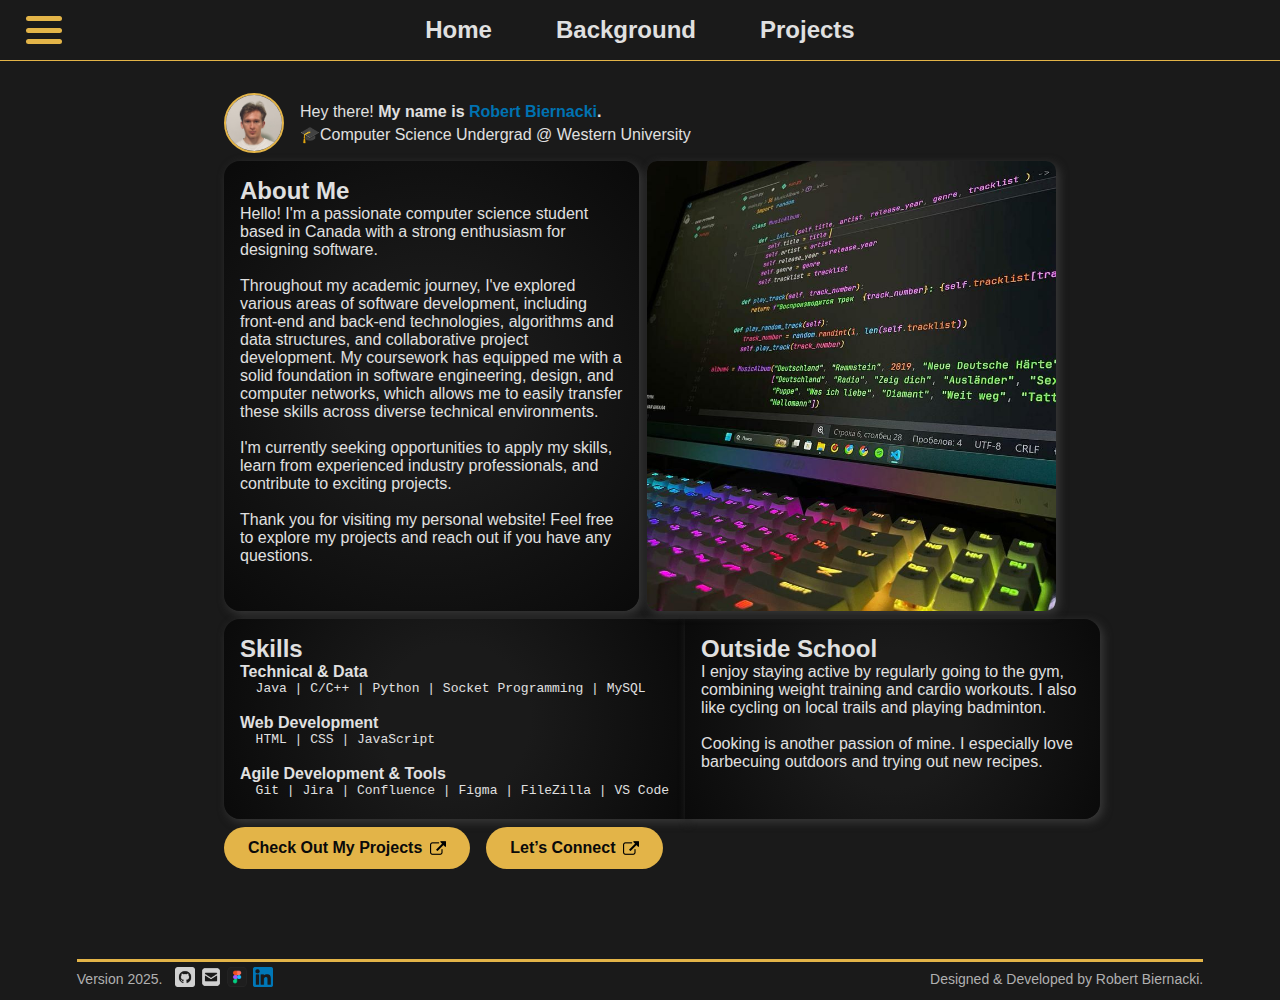
<file: index.html>
<!DOCTYPE html>
<html lang="en">
<head>
  <meta charset="UTF-8"/>
  <title>Home | Robert Bieniecki</title>
  <link rel="stylesheet" href="css/mainStyles.css"/>
  <link rel="stylesheet" href="css/homeStyles.css"/>
</head>
<body>

  <!-- Header -->
  <div id="header-container"></div>
  
  <div class="main-container">
    <!-- Row 1: [Profile Snippet + Text] -->
    <div class="snippet">
      <div class="profile-snippet">
        <div class="pfp-container">
          <img src="images/pfp.PNG" alt="Profile Picture"/>
        </div>
        <div class="profile-text">
          <p>
            Hey there!
            <strong>My name is 
              <span class="highlighted">Robert Biernacki</span>.
            </strong>
          </p>
          <p>🎓Computer Science Undergrad @ Western University</p>
        </div>
      </div>      
    </div>
  
    <!-- Row 2: [About Me], [Blue Photo Box] -->
    <div class="about">
      <!-- About Me Box -->
      <div class="content-box about-me" id="about">
        <h2>About Me</h2>
        <p>
          Hello! I'm a passionate computer science student based in Canada with a strong enthusiasm for designing software.<br><br>
          Throughout my academic journey, I've explored various areas of software development, including front-end and back-end technologies, algorithms and data structures, 
          and collaborative project development. My coursework has equipped me with a solid foundation in software engineering, design, and computer networks, which allows 
          me to easily transfer these skills across diverse technical environments.<br><br>
          I'm currently seeking opportunities to apply my skills, learn from experienced industry professionals, and contribute to exciting projects.<br><br>
          Thank you for visiting my personal website! Feel free to explore my projects and reach out if you have any questions.
        </p>
      </div>
      <!-- Blue Photo Box -->
      <div class="photo-box loaded">
        <img src="images/code.jpg" alt="Me" class="photo-box-img"/>
      </div>
    </div>

    <!-- Row 3: [My Expertise], [Outside School] -->
    <div class="expertise">
      <!-- My Expertise -->
      <div class="content-box expertise-text">
        <h2>Skills</h2>
        <h4>Technical & Data</h4>
        <pre>  Java | C/C++ | Python | Socket Programming | MySQL</pre><br>
        <h4>Web Development</h4>
        <pre>  HTML | CSS | JavaScript</pre><br>
        <h4>Agile Development & Tools</h4>
        <pre>  Git | Jira | Confluence | Figma | FileZilla | VS Code</pre>
      </div>
      <!-- Outside School -->
      <div class="outside">
        <div class="content-box outside-school">
          <h2>Outside School</h2>
          <p>
            I enjoy staying active by regularly going to the gym, combining weight training and cardio workouts. I also like cycling on local trails and playing badminton. <br><br>Cooking is another passion of mine. I especially love barbecuing outdoors and trying out new recipes.
          </p>
        </div>
      </div>
    </div>

    <!-- Row 4: [Two Buttons] -->
    <div class="buttons">
      <a href="https://github.com/Rbiern" target="_blank" class="cta-button cta-projects">
        Check Out My Projects
        <img src="images/link.png" alt="Icon" class="btn-icon"/>
      </a>
      <a href="https://www.linkedin.com/in/robert-biernacki/" target="_blank" class="cta-button cta-connect">
        Let’s Connect
        <img src="images/link.png" alt="Icon" class="btn-icon"/>
      </a>
    </div>
  </div>

  <!-- Footer -->
  <div id="footer-container"></div>
  
  <script src="scripts/mainScript.js"></script>
</body>
</html>
</file>
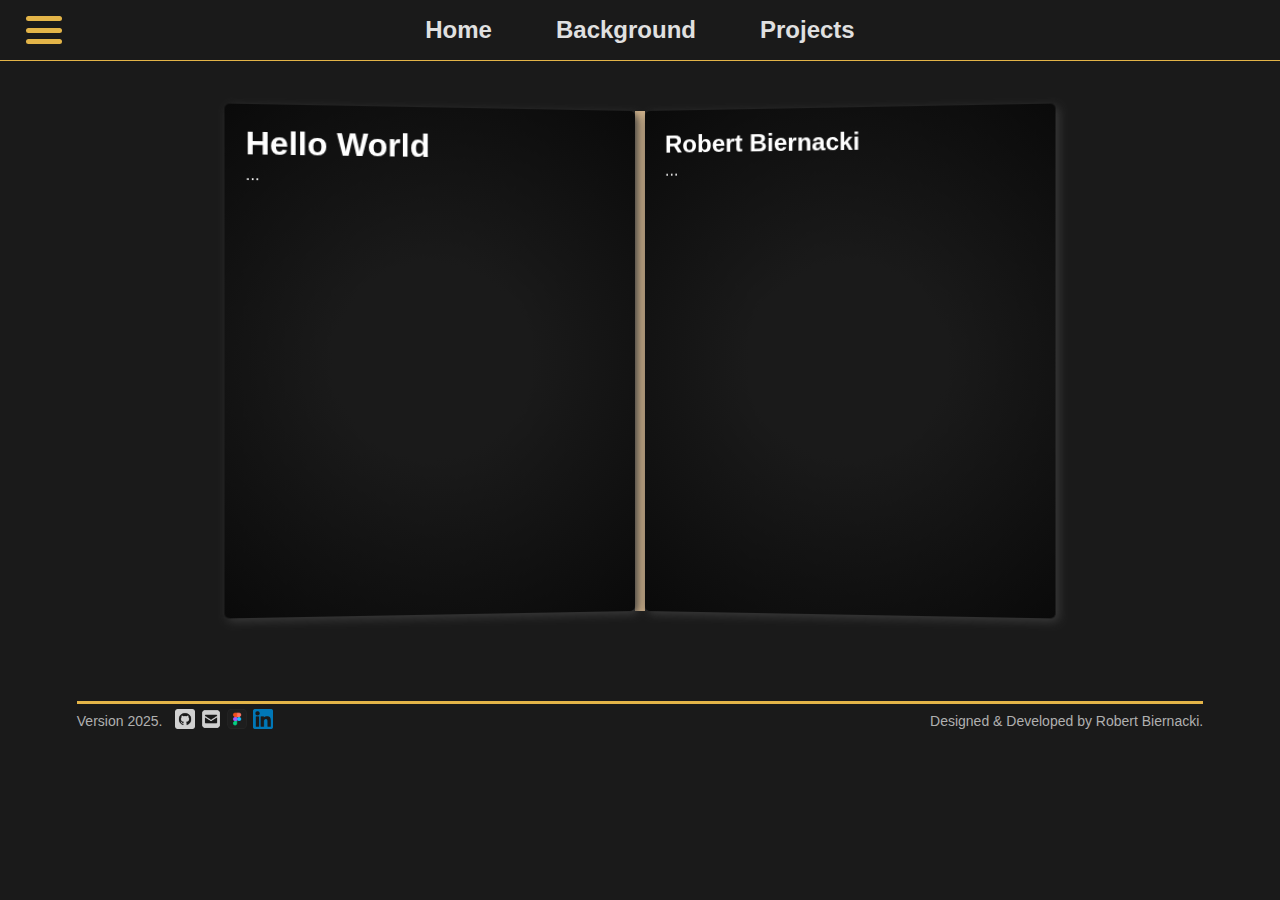
<file: aboutMe.html>
<!DOCTYPE html>
<html lang="en">
<head>
  <meta charset="UTF-8"/>
  <title>About Me | Robert Biernacki</title>
  <link rel="stylesheet" href="css/mainStyles.css"/>
  <link rel="stylesheet" href="css/aboutMeStyles.css"/>
</head>
<body>

  <!-- Header -->
  <div id="header-container"></div>

  <div class="main-container">
    <div class="book">

      <!-- Left Page -->
      <div class="left-page">
        <h1>Hello World</h1>
        <p>
          ...
        </p>
      </div>

      <!-- Spine in the middle -->
      <div class="spine"></div>

      <!-- Right Page -->
      <div class="right-page">
        <h2>Robert Biernacki</h2>
        <p>
          ...
        </p>
      </div>
    </div>
  </div>

  <!-- Footer -->
  <div id="footer-container"></div>
  
  <script src="scripts/mainScript.js"></script>
</body>
</html>
</file>
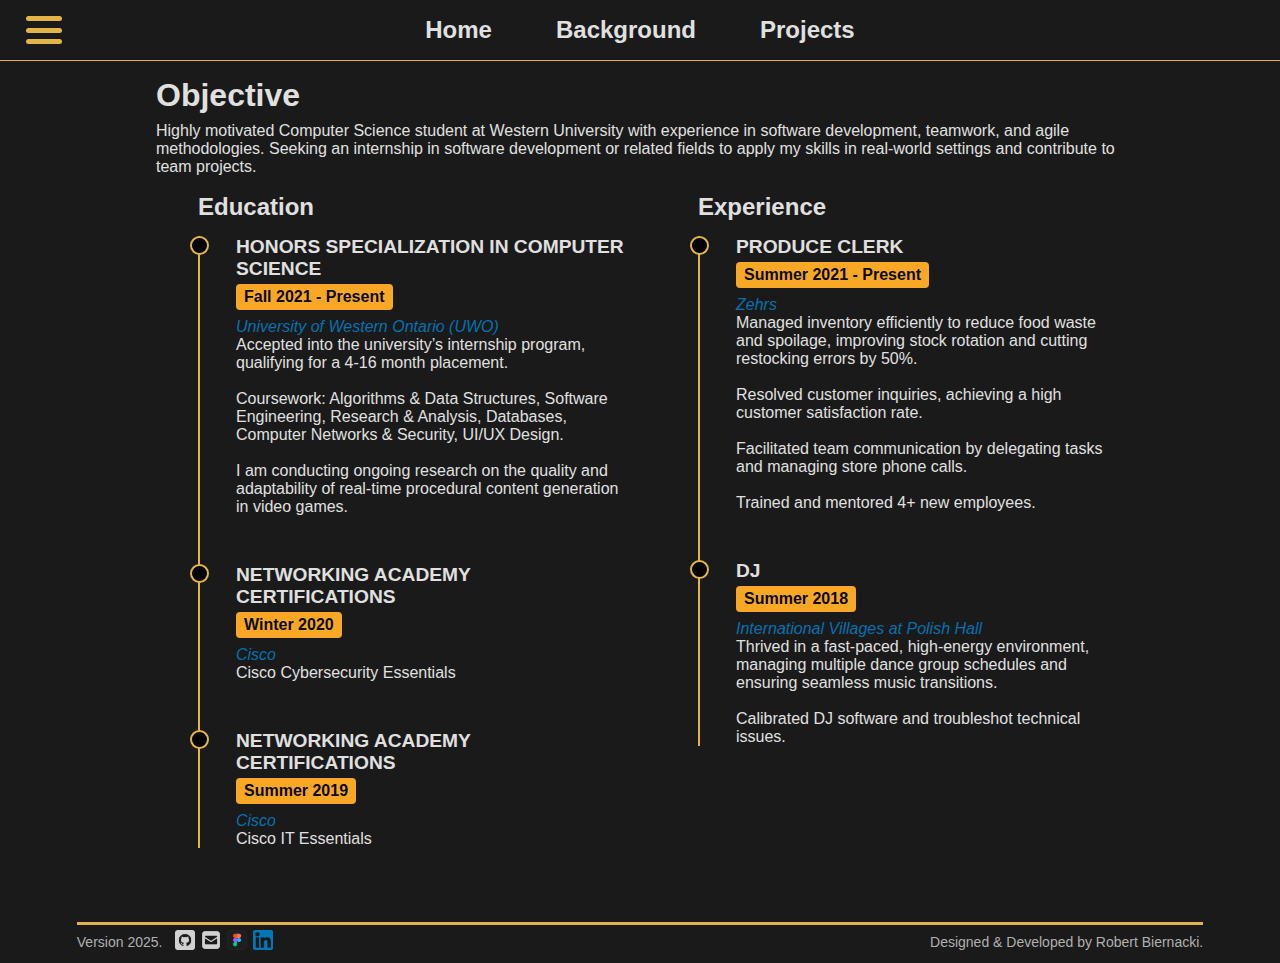
<file: background.html>
<!DOCTYPE html>
<html lang="en">
<head>
  <meta charset="UTF-8"/>
  <title>Background | Robert Bieniecki</title>
  <link rel="stylesheet" href="css/mainStyles.css"/>
  <link rel="stylesheet" href="css/backgroundStyles.css"/>
</head>
<body>

  <!-- Header -->
  <div id="header-container"></div>

  <div class="resume-section">
    <h1 class="resume-title">Objective</h1>
    <p class="resume-subtitle">
      Highly motivated Computer Science student at Western University with experience in software development,
      teamwork, and agile methodologies. Seeking an internship in software development or related fields to 
      apply my skills in real-world settings and contribute to team projects.
    </p>
  
    <div class="resume-columns">
      <!-- Education Column -->
      <div class="education-column">
        <h2>Education</h2>
        <div class="timeline">

          <!-- Edu 1 -->
          <div class="timeline-item">
            <div class="timeline-content">
              <h3>HONORS SPECIALIZATION IN COMPUTER SCIENCE</h3>
              <div class="timeline-badge">Fall 2021 - Present</div>
              <p>
                <span class="blue-italic">University of Western Ontario (UWO)</span><br>
                Accepted into the university’s internship program, qualifying for a 4-16 month placement. <br><br>
                Coursework: Algorithms & Data Structures, Software Engineering, Research & Analysis, Databases, Computer Networks & Security, UI/UX Design.<br><br>
                I am conducting ongoing research on the quality and adaptability of real-time procedural content generation in video games.
              </p>
            </div>
          </div>
  
          <!-- Edu 1 -->
          <div class="timeline-item">
            <div class="timeline-content">
              <h3>NETWORKING ACADEMY CERTIFICATIONS</h3>
              <div class="timeline-badge">Winter 2020</div>
              <p>
                <span class="blue-italic">Cisco</span><br>
                Cisco Cybersecurity Essentials
              </p>
            </div>
          </div>

          <!-- Edu 3 -->
          <div class="timeline-item">
            <div class="timeline-content">
              <h3>NETWORKING ACADEMY CERTIFICATIONS</h3>
              <div class="timeline-badge">Summer 2019</div>
              <p>
                <span class="blue-italic">Cisco</span><br>
                Cisco IT Essentials
              </p>
            </div>
          </div>
        </div>
      </div>

      <!-- Experience Column -->
      <div class="experience-column">
        <h2>Experience</h2>
        <div class="timeline">

          <!-- Job 1-->
          <div class="timeline-item">
            <div class="timeline-content">
              <h3>PRODUCE CLERK</h3>
              <div class="timeline-badge">Summer 2021 - Present</div>
              <p>
                <span class="blue-italic">Zehrs</span><br>
                Managed inventory efficiently to reduce food waste and spoilage, improving stock rotation and cutting restocking errors by 50%.<br><br>
                Resolved customer inquiries, achieving a high customer satisfaction rate.<br><br>
                Facilitated team communication by delegating tasks and managing store phone calls.<br><br>
                Trained and mentored 4+ new employees.
              </p>
            </div>
          </div>
  
          <!-- Job 2-->
          <div class="timeline-item">
            <div class="timeline-content">
              <h3>DJ</h3>
              <div class="timeline-badge">Summer 2018</div>
              <p>
                <span class="blue-italic">International Villages at Polish Hall</span><br>
                Thrived in a fast-paced, high-energy environment, managing multiple dance group schedules and ensuring seamless music transitions.<br><br>
                Calibrated DJ software and troubleshot technical issues.
              </p>
            </div>
          </div>
        </div> 
      </div>
    </div>
  </div>

  <!-- Footer -->
  <div id="footer-container"></div>
  
  <script src="scripts/mainScript.js"></script>
</body>
</html>
</file>
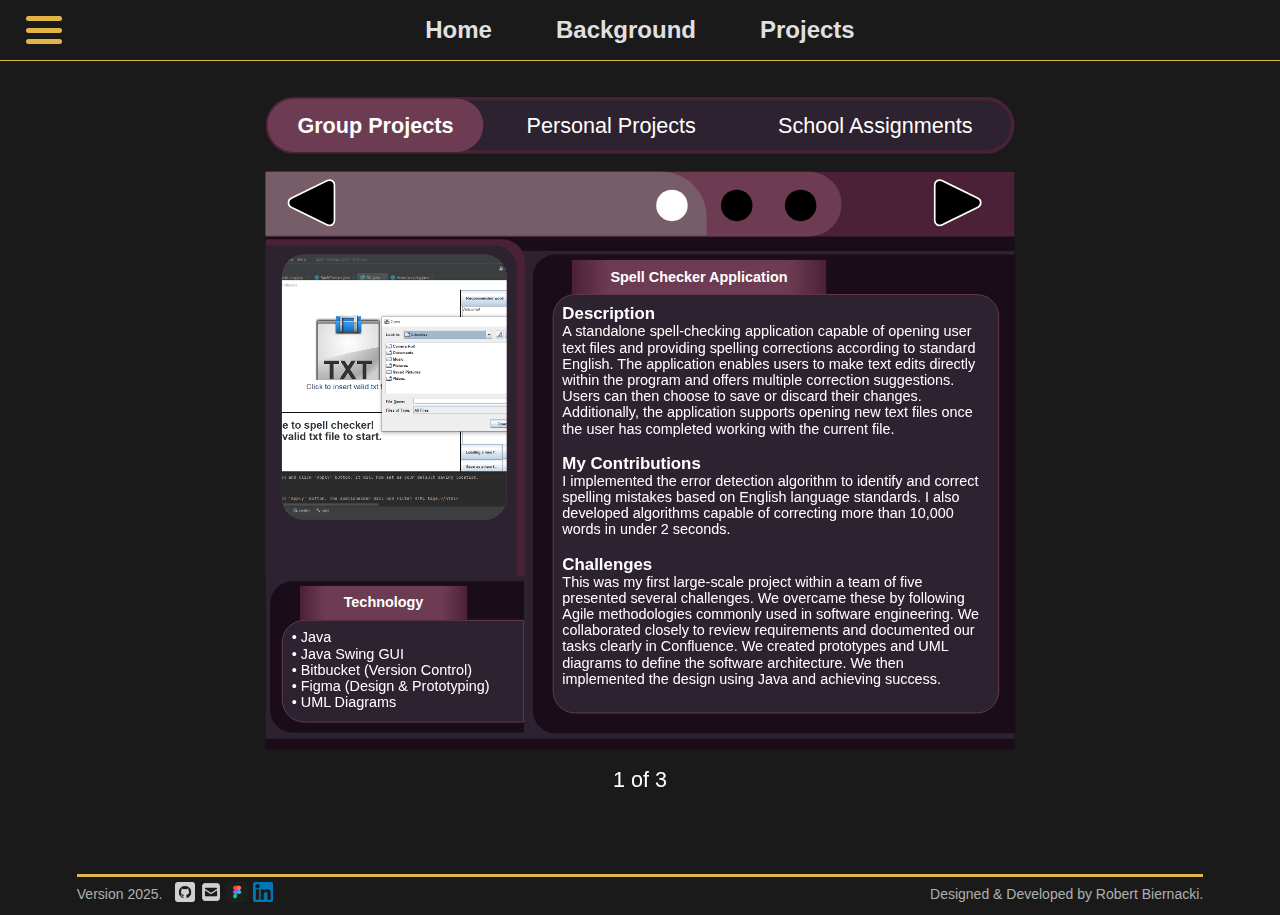
<file: projects.html>
<!DOCTYPE html>
<html lang="en">
<head>
  <meta charset="UTF-8"/>
  <title>Projects | Robert Bieniecki</title>
  <link rel="stylesheet" href="css/mainStyles.css"/>
  <link rel="stylesheet" href="css/projectsStyles.css"/>
</head>
<body>

  <!-- Header -->
  <div id="header-container"></div>

  <!-- Set Scale of Content -->
  <div class="scale-wrapper">

  <!-- Three Text Button Categories -->
  <div class="tabs-center-container">
    <div class="tabs-bg"></div>

    <!-- Group Projects Category -->
    <button class="tab-button group-tab active" onclick="switchTab('group')">
      Group Projects
    </button>

    <!-- Personal Projects Category -->
    <button class="tab-button personal-tab" onclick="switchTab('personal')">
      Personal Projects
    </button>

    <!-- School Assignments Category -->
    <button class="tab-button school-tab" onclick="switchTab('school')">
      School Assignments
    </button>
  </div>

  <!-- Assemble Content Panel -->
  <div class="container">
    <div class="dark-blue-bg">
      <div class="blue-head"></div>
      <div class="grey-head"></div>
      <div class="light-header"></div>
      <div class="content-box"></div>
      <div class="banner-button banner-button-left"></div>
      <div class="banner-button banner-button-right"></div>
      <div class="circle circle1"></div>
      <div class="circle circle2"></div>
      <div class="circle circle3"></div>
      <div class="circle circle4"></div>
      <div class="light-gray-box"></div>
      <div class="white-box"></div>
      <div class="gradient-text-box1"></div>
      <div class="light-blue-box"></div>
      <div class="gray-box"></div>
      <div class="image-placeholder"></div>
      <div class="gray-box-2"></div>
      <div class="white-box-2"></div>
      <div class="gradient-text-box2"></div>
    </div>
  </div>

  <!-- Page Indicator -->
  <div id="pageIndicator" class="page-indicator">1 of x</div>

  </div>

  <!-- Footer -->
  <div id="footer-container"></div>

  <script src="scripts/projectsScript.js"></script>
  <script src="scripts/mainScript.js"></script>
</body>
</html>
</file>
<file: css/mainStyles.css>
* {
  box-sizing: border-box;
  margin: 0;
  padding: 0;
}

body {
  font-family: Arial, sans-serif;
  color: #333;
  display: flex;
  flex-direction: column;
  min-height: 100vh;
  background: linear-gradient(to bottom, #FFFFFF, #B8B3B3);
}


/* Header */
header {
  background-color: #D9D9D9;
  padding: 1rem 1rem;
  border-bottom: 1px solid #ccc;
}


/* Banner */
.banner {
  width: 100%;
  display: flex;
  align-items: center;
  justify-content: center;
  position: relative;
}


/* Text Button */
.text-button {
  list-style: none;
  display: flex;
  justify-content: center;
  gap: 4rem;
}
.text-button a {
  text-decoration: none;
  color: #333;
  font-weight: bold;
  transition: none;
  font-size: 24px;
}
.text-button a:hover {
  color: #0072B1;
  text-decoration: underline;
}


/* Hamburger Menu */
.ham-menu {
  height: 45px;
  width: 36px;
  position: absolute;
  left: 10px;
  top: 50%;
  transform: translateY(-50%);
  cursor: pointer;
}
.ham-menu span {
  height: 5px;
  width: 100%;
  background-color: #000000;
  border-radius: 25px;
  position: absolute;
  left: 50%;
  top: 50%;
  transform: translate(-50%, -50%);
  transition: .3s ease;
}
.ham-menu span:nth-child(1) {
  top: 25%;
}
.ham-menu span:nth-child(3) {
  top: 75%;
}
.ham-menu.active span {
  background-color: rgb(0, 0, 0);
}
.ham-menu.active span:nth-child(1) {
  top: 50%;
  transform: translate(-50%, -50%) rotate(45deg);
}
.ham-menu.active span:nth-child(2) {
  opacity: 0;
}
.ham-menu.active span:nth-child(3) {
  top: 50%;
  transform: translate(-50%, -50%) rotate(-45deg);
}
.ham-menu:hover span {
  background-color: #0072B1;
}


/* Sidebar (Preferences) */
.sidebar {
  position: absolute;
  z-index: 9999;
  top: 70px;
  left: -250px;
  width: 210px;
  max-height: 400px;
  background-color: #d3d3d3;
  padding: 20px;
  transition: left 0.3s ease-in-out;
  box-shadow: 2px 2px 10px rgba(0, 0, 0, 0.2);
  border: 1px solid black;
  border-top-right-radius: 10px;
  border-bottom-right-radius: 10px;
}
.sidebar.open {
  left: 0;
}
.sidebar-divider {
  border: none;
  height: 1px;
  background-color: black;
  margin: 10px 0;
}


/* Sidebar Text & Buttons */
.toggle-container {
  display: flex;
  align-items: center;
  justify-content: space-between;
  margin-top: 10px;
  font-size: 14px;
}


/* Sidebar Panel Buttons */
.toggle {
  position: relative;
  width: 50px;
  height: 25px;
  background: white;
  border-radius: 15px;
  cursor: pointer;
  display: flex;
  align-items: center;
  padding: 2px;
}
.toggle::before {
  content: "";
  width: 20px;
  height: 20px;
  background: yellow;
  border-radius: 50%;
  transition: transform 0.3s;
}
.toggle.active {
  background-color: #5f4c4c;
}
.toggle.active::before {
  transform: translateX(25px);
}


/* Footer */
footer {
  width: 100%;
  position: relative;
  bottom: 0;
  padding: 10px 0;
  text-align: center;
}
.footer-line {
  width: 88%;
  height: 3px;
  background-color: black;
  margin: 0 auto;
}
.footer-content {
  display: flex;
  justify-content: space-between;
  align-items: center;
  width: 88%;
  margin: 5px auto 0 auto;
  font-size: 14px;
}
.footer-left {
  display: flex;
  align-items: center;
}
.footer-left span {
  margin-right: 10px;
}
.footer-left img {
  width: 20px;
  height: 20px;
  margin: 0 3px;
}
.footer-right {
  font-size: 14px;
}


/* Dark Mode Styles for Main Styles */
.dark-mode {
  background: #1A1A1A !important;
  color: #E0E0E0;
}

/* Header */
.dark-mode header {
  background-color: #1A1A1A;
  border-bottom: 1px solid #E3B448;
}
.dark-mode .text-button a {
  color: #E0E0E0;
}
.dark-mode .text-button a:hover {
  color: #F9A825;
}

/* Hamburger Menu */
.dark-mode .ham-menu span {
  background-color: #E3B448;
}
.dark-mode .ham-menu:hover span {
  background-color: #F9A825;
}
.dark-mode .ham-menu.active span {
  background-color: #F9A825;
}

/* Sidebar Preferences, Text, Buttons */
.dark-mode .sidebar {
  background-color: #1A1A1A;
  border-color: #E3B448;
  color: #FFFFFF;
}
.dark-mode .sidebar-divider {
  background-color: #E3B448;
}
.dark-mode .toggle-container {
  color: #FFFFFF;
}
.dark-mode .toggle {
  background: #2D2D2D;
}
.dark-mode .toggle::before {
  background: #E3B448;
}
.dark-mode .toggle.active {
  background-color: #3A3A3A;
}
.dark-mode .toggle.active::before {
  background: #E3B448;
}

/* Footer */
.dark-mode .footer-line {
  background-color: #E3B448;
}
.dark-mode .footer-content {
  color: #B0B0B0;
}
.dark-mode .footer-left img[src*="github"],
.dark-mode .footer-left img[src*="email"] {
  filter: invert(90%) sepia(0%) saturate(0%) hue-rotate(0deg) brightness(95%) contrast(90%);
}
</file>
<file: css/homeStyles.css>
.main-container {
  max-width: 1200px;
  margin: 2rem auto 80px auto;
  display: flex;
  flex-direction: column;
  gap: 0.5rem;
  padding: 0 1rem;
}


/* Profile Snippet */
.snippet {
  width: 832px;
  margin: 0 auto;
  display: flex;
  justify-content: flex-start;
}
.profile-snippet {
  width: 500px;
  display: flex;
  align-items: center;
  gap: 1rem;
  text-align: left;
}
.pfp-container {
  width: 60px;
  height: 60px;
  background-color: #000;
  border-radius: 50%;
  overflow: hidden;
}
.pfp-container img {
  width: 100%;
  height: 100%;
  object-fit: cover;
}
.profile-text p {
  margin: 0.25rem 0;
}
.highlighted {
  color: #0072B1;
}


/* About Me Content Container */
.about {
  width: 832px;
  margin: 0 auto;
  display: flex;
  justify-content: flex-start;
  gap: 8px;
}
.content-box.about-me {
  width: 500px;
  height: 450px;
  background-color: #ffffff;
  border: 1px solid #ccc;
  box-shadow: 3px 3px 10px rgba(0,0,0,0.3);
  padding: 1rem;
  text-align: left;
  border-radius: 16px;
  color: #333;
}


/* Main Picture + Blue Box Placeholder */
.photo-box {
  width: 500px;
  height: 450px;
  background-color: #3A86FF;
  border-radius: 10px;
  box-shadow: 0 4px 15px rgba(0,0,0,0.3);
  border: 2px solid rgba(34,34,34,0.13);
  position: relative;
  overflow: hidden;
}
.photo-box img {
  width: 100%;
  height: 100%;
  object-fit: cover;
}
.photo-box.loaded {
  border: none;
}


/* My Expertise Content Container */
.expertise {
  width: 832px;
  margin: 0 auto;
  display: flex;
  justify-content: flex-start;
}
.content-box.expertise-text {
  width: 1200px;
  height: 200px;
  border: 1px solid #ccc;
  border-top-left-radius: 16px;
  border-bottom-left-radius: 16px;
  box-shadow: 3px 3px 10px rgba(0,0,0,0.3);
  padding: 1rem;
  text-align: left;
  color: #333;
  background-color: #fff;
}


/* Outside School Content Container */
.outside {
  width: 832px;
  margin: 0 auto;
  display: flex;
  justify-content: flex-start;
}
.content-box.outside-school {
  width: 415px;
  height: 200px;
  border: 1px solid #ccc;
  border-top-right-radius: 16px;
  border-bottom-right-radius: 16px;
  box-shadow: 3px 3px 10px rgba(0,0,0,0.3);
  padding: 1rem;
  text-align: left;
  color: #333;
  background-color: #fff;
}


/* Buttons */
.buttons {
  width: 832px;
  margin: 0 auto;
  display: flex;
  gap: 16px;
}
.cta-button {
  display: inline-flex;
  align-items: center;
  justify-content: center;
  background-color: #d3c8c8;
  color: #000;
  border: none;
  border-radius: 24px;
  padding: 12px 24px;
  font-size: 1rem;
  font-weight: 600;
  cursor: pointer;
  transition: background-color 0.3s, color 0.3s;
  text-decoration: none;
}
.cta-button .btn-icon {
  margin-left: 8px;
  width: 16px;
  height: 16px;
  filter: invert(0%);
}
.cta-button:hover {
  background-color: #000;
  color: #fff;
}
.cta-button:hover .btn-icon {
  filter: invert(100%);
}


/* Dark Mode Styles for Home Page */
/* Profile Snippet */
.dark-mode .profile-snippet {
  color: #E0E0E0;
}
.dark-mode .pfp-container {
  background-color: #2D2D2D;
  border: 2px solid #E3B448;
}

/* About Me Container */
.dark-mode .content-box.about-me {
  background-color: #1A1A1A;
  background: radial-gradient(circle, #1A1A1A 30%, #0A0A0A 100%);
  box-shadow: 3px 3px 10px #3A3A3A;
  border: 0px solid #E3B448;
  color: #E0E0E0;
}

/* Main Picture */
.dark-mode .photo-box {
  background-color: #2D2D2D;
  box-shadow: 3px 3px 10px #3A3A3A;
}

/* My Expertise Container */
.dark-mode .content-box.expertise-text {
  background-color: #1A1A1A;
  border: 0px solid #E3B448;
  background: radial-gradient(circle, #1A1A1A 30%, #0A0A0A 100%);
  box-shadow: 3px 3px 10px #3A3A3A;
  color: #E0E0E0;
}

/* Outside School Container */
.dark-mode .content-box.outside-school {
  background-color: #1A1A1A;
  border: 0px solid #E3B448;
  background: radial-gradient(circle, #1A1A1A 30%, #0A0A0A 100%);
  box-shadow: 3px 3px 10px #3A3A3A;
  color: #E0E0E0;
}

/* Buttons */
.dark-mode .cta-button {
  background-color: #E3B448;
  color: #0A0A0A;
}
.dark-mode .cta-button:hover {
  background-color: #F9A825;
  color: #0A0A0A;
}
</file>
<file: css/aboutMeStyles.css>
.main-container {
  width: 810px; /* left page 400 + spine 10 + right page 400 */
  margin: 50px auto 80px auto;
  text-align: left;
}


/* Book Container */
.book {
  position: relative;
  width: 810px;
  height: 500px;
  margin: 0 auto;
  perspective: 1200px;
}


/* Left Page, Spine, Right Page, Page Text Styling */
.left-page,
.spine,
.right-page {
  position: absolute;
  top: 0;
  height: 500px;
}
.left-page {
  left: 0;
  width: 400px;
  background-color: #fff;
  padding: 20px;
  border-radius: 5px;
  box-shadow: 3px 3px 10px rgba(0,0,0,0.3);
  transform-origin: right center;
  transform: rotateY(5deg);
  z-index: 2;
}
.spine {
  left: 400px;
  width: 10px;
  background-color: #d2b48c;
}
.right-page {
  left: 410px;
  width: 400px;
  background-color: #fff;
  padding: 20px;
  border-radius: 5px;
  box-shadow: 3px 3px 10px rgba(0,0,0,0.3);
  transform-origin: left center;
  transform: rotateY(-5deg);
  z-index: 2;
}  
/* Basic text styling inside pages */
.left-page p,
.right-page p {
  line-height: 1.5;
  margin-bottom: 1rem;
}

/* Dark Mode Styles for About Me Page */
.dark-mode .main-container {
  background-color: #0A0A0A;
  color: #E0E0E0;
  background: radial-gradient(circle, #1A1A1A 30%, #0A0A0A 100%);
}

/* Book Container */
.dark-mode .book {
  background-color: #1A1A1A;
}

/* Left Page, Spine, Right Page */
.dark-mode .left-page, 
.dark-mode .right-page {
  background: radial-gradient(circle, #1A1A1A 30%, #0A0A0A 100%);
  color: #ffffff;
  box-shadow: 3px 3px 10px #3A3A3A;
}

/* Text Inside Pages */
.dark-mode .left-page p, 
.dark-mode .right-page p {
  color: #ffffff;
}
</file>
<file: css/backgroundStyles.css>
/* Resume Section */
.resume-section {
  max-width: 1000px;
  margin: 0 auto;
  padding: 1rem;
}
.resume-title {
  font-size: 2rem;
  font-weight: bold;
  margin-bottom: 0.5rem;
}
.resume-subtitle {
  margin-bottom: 2rem;
  font-size: 1rem;
  color: #555;
}


/* Education Column & Experience Column */
.resume-columns {
  display: flex;
  gap: 2rem;
}
.education-column,
.experience-column {
  flex: 1;
}


/* Timeline & Content Formatting */
.timeline {
  position: relative;
  margin-left: 2rem;
  padding-left: 2rem;
}
.timeline::before {
  content: "";
  position: absolute;
  left: 10px;
  top: 0;
  bottom: 0;
  width: 2px;
  background-color: #000000;
  z-index: 0;
}
.timeline-item::before {
  content: "";
  position: absolute;
  left: -30px;
  top: 0;
  width: 15px;
  height: 15px;
  background: #fff;
  border: 2px solid #000000;
  border-radius: 50%;
  z-index: 2;
}
.timeline-item {
  position: relative;
  margin-bottom: 3rem;
}
.timeline-content {
  margin-left: 1rem;
  margin-bottom: 1rem;
}
.timeline-content h3 {
  margin: 0 0 0.25rem 0;
  font-size: 1.2rem;
  font-weight: bold;
}
.timeline-badge {
  display: inline-block;
  background-color: #d9d9d9;
  padding: 0.25rem 0.5rem;
  margin-bottom: 0.5rem;
  border-radius: 4px;
  font-weight: bold;
}
.blue-italic {
  color: #0072B1;
  font-style: italic;
}
.education-column h2,
.experience-column h2 {
  position: relative;
  left: calc(2rem + 10px);
  top: -15px;
}


/* Dark Mode Styles for Background Page */
.resume-section {
  max-width: 1000px;
  margin: 0 auto;
  padding: 1rem;
}
.dark-mode .resume-section {
  color: #E0E0E0;
}
.resume-title {
  font-size: 2rem;
  font-weight: bold;
  margin-bottom: 0.5rem;
}
.dark-mode .resume-title {
  color: #E0E0E0;
}
.dark-mode .resume-subtitle.objective {
  color: #FFFFFF;
}
.resume-subtitle {
  margin-bottom: 2rem;
  font-size: 1rem;
  color: #555;
}
.dark-mode .resume-subtitle {
  color: #E0E0E0;
}

/* Education & Experience Columns */
.dark-mode .education-column, 
.dark-mode .experience-column {
  color: #E0E0E0;
}

/* Timeline Styling */
.dark-mode .timeline::before {
  background-color: #E3B448;
}
.dark-mode .timeline-item::before {
  background: #000000;
  border: 2px solid #E3B448;
}
.dark-mode .timeline-badge {
  background-color: #F9A825;
  color: #0A0A0A;
}
</file>
<file: css/projectsStyles.css>
/* Scale Down the Body Content to 80% of original size */
.scale-wrapper {
  transform: scale(0.9);
  transform-origin: top;
}


/* Three Button Categories */
.tabs-center-container {
  width: 832px;
  margin: 40px auto 0 auto;
  position: relative;
  height: 63px;
}
.tabs-bg {
  width: 832px;
  height: 63px;
  background-color: #D9D9D9;
  border: 4px solid black;
  border-radius: 50px;
  position: absolute;
  top: 0;
  left: 0;
}
.tab-button {
  font-size: 24px;
  color: #686868;
  background: none;
  border: none;
  position: absolute;
  cursor: pointer;
  font-weight: normal;
  outline: none;
  border-radius: 50px;
  display: flex;
  align-items: center;
  justify-content: center;
}
.tab-button:hover:not(.active) {
  font-weight: bold;
}
.tab-button.active {
  background-color: #444444;
  color: black;
  font-weight: bold;
}
.group-tab {
  width: 240px;
  height: 59px;
  top: 2px;
  left: 2px;
}
.personal-tab {
  width: 284px;
  height: 59px;
  top: 2px;
  left: 242px;
}
.school-tab {
  width: 305px;
  height: 59px;
  top: 2px;
  left: 525px;
}


/* Content Container */
.container {
  width: 832px;
  margin: 20px auto;
  position: relative;
}
/* Dark Blue Background (832×642) */
.dark-blue-bg {
  width: 832px;
  height: 642px;
  background-color: #192C5C;
  position: relative;
}
/* Blue Head (832×72) */
.blue-head {
  position: absolute;
  top: 0;
  left: 0;
  width: 832px;
  height: 72px;
  background-color: #0072B1;
}
/* Grey Head (640×72) */
.grey-head {
  position: absolute;
  top: 0;
  left: 0;
  width: 640px;
  height: 72px;
  background-color: #8B8B8B;
  border-top-right-radius: 50px;
  border-bottom-right-radius: 50px;
}
/* Light Header (416×71) */
.light-header {
  position: absolute;
  top: 0;
  left: 0;
  width: 416px;
  height: 71px;
  background-color: #D9D9D9;
  border-top-right-radius: 50px;
}
/* Main Content Box (832×542) at Y=87.65 */
.content-box {
  position: absolute;
  top: 87.65px;
  left: 0;
  width: 832px;
  height: 542px;
  background-color: #7D7373;
}
/* Banner Buttons */
.banner-button {
  position: absolute;
  width: 54px;
  height: 63.5px;
  background-repeat: no-repeat;
  background-position: center;
  background-size: contain;
  cursor: pointer;
}
/* Left Button */
.banner-button-left {
  top: 2.5px;
  left: 24px; 
  background-image: url('../images/left_arrow.svg');
}
.banner-button-left:hover {
  background-image: url('../images/hover_left_arrow.svg');
}
/* Right Button */
.banner-button-right {
  top: 2.5px;
  left: 742px;
  background-image: url('../images/right_arrow.svg');
}
.banner-button-right:hover {
  background-image: url('../images/hover_right_arrow.svg');
}
/* Circles (35×35) */
.circle {
  position: absolute;
  width: 35px;
  height: 35px;
  border-radius: 50%;
}
.circle1 {
  top: 20px;
  left: 434px;
  background-color: #000;
}
.circle2 {
  top: 20px;
  left: 506px;
  background-color: #000;
}
.circle3 {
  top: 20px;
  left: 577px;
  background-color: #000;
}
.circle4 {
  top: 20px;
  left: 362px;
  background-color: #fff;
}
/* Light Gray Box (536×532) */
.light-gray-box {
  position: absolute;
  top: 92.04px;
  left: 296.76px;
  width: 536px;
  height: 532px;
  background-color: #D9D9D9;
  border-top-left-radius: 25px;
  border-bottom-left-radius: 25px;
}
/* White Box (496×466) for text */
.white-box {
  position: absolute;
  top: 135.86px;
  left: 318.74px;
  width: 496px;
  height: 466px;
  background-color: #FFFFFF;
  border-radius: 25px;
  padding: 10px;
  overflow: auto;
  border: 1px solid #ccc;
  box-sizing: border-box;
  text-align: left;
}
/* Smaller Gradient Box (283×38) */
.gradient-text-box1 {
  position: absolute;
  top: 97.67px;
  left: 340px;
  width: 283px;
  height: 38px;
  background: linear-gradient(
    to right,
    #988989 0%,
    #655B5B 15%,
    #655B5B 85%,
    #988989 100%
  );
  display: flex;
  align-items: center;
  justify-content: center;
  color: #fff;
  font-weight: bold;
}
/* Light Blue Box (288×374) at x=0, y=75 */
.light-blue-box {
  position: absolute;
  top: 75px;
  left: 0;
  width: 288px;
  height: 374px;
  background-color: #0072B1;
  border-top-right-radius: 25px;
}
/* Gray Box (279×367) at x=0, y=82 */
.gray-box {
  position: absolute;
  top: 82px;
  left: 0;
  width: 279px;
  height: 367px;
  background-color: #D9D9D9;
  border-top-right-radius: 25px;
}
/* White Box (250×295) at x=18, y=92 as image placeholder */
.image-placeholder {
  position: absolute;
  top: 92px;
  left: 18px;
  width: 250px;
  height: 295px;
  background-color: #FFFFFF;
  border-radius: 25px;
  overflow: hidden;
}
/* Gray Box (282×168) at x=5, y=455 */
.gray-box-2 {
  position: absolute;
  top: 455px;
  left: 5px;
  width: 282px;
  height: 168px;
  background-color: #D9D9D9;
  border-top-left-radius: 25px;
  border-bottom-left-radius: 25px;
}
/* White Box (269×114) at x=18, y=498 */
.white-box-2 {
  position: absolute;
  top: 498px;
  left: 18px;
  width: 269px;
  height: 114px;
  background-color: #ffffff;
  border-top-left-radius: 25px;
  border-bottom-left-radius: 25px;
  padding: 10px;
  overflow: auto;
  border: 1px solid #ccc;
  box-sizing: border-box;
  text-align: left;
}
/* Text Box (31×460) at x=31, y=460 */
.gradient-text-box2 {
  position: absolute;
  top: 460px;
  left: 38px;
  width: 186px;
  height: 38px;
  background: linear-gradient(
    to right,
    #988989 0%,
    #655B5B 15%,
    #655B5B 85%,
    #988989 100%
  );
  display: flex;
  align-items: center;
  justify-content: center;
  color: #fff;
  font-weight: bold;
}


/* Page Number */
.page-indicator {
  text-align: center;
  font-size: 24px;
  margin-top: 10px;
  margin-bottom: -10px;
  color: #333;
}


/* Dark Mode Styles for Projects Page */
.dark-mode .tabs-bg {
  background-color: #2D222F;
  border-color: #4B2138;
}

.dark-mode .tab-button {
  color: #FFFFFF;
}

.dark-mode .tab-button.active {
  background-color: #6D3C52;
  color: #FFFFFF;;
}

/* Content Container */
.dark-mode .dark-blue-bg {
  background-color: #1B0C1A;
}

.dark-mode .blue-head {
  background-color: #4B2138;
}

.dark-mode .grey-head {
  background-color: #6D3C52;
}

.dark-mode .light-header {
  background-color: #765D67;
}

/* Main Content Box */
.dark-mode .content-box {
  background-color: #2D222F;
}

/* Light Gray Box */
.dark-mode .light-gray-box {
  background-color: #1B0C1A;
  border-color: #4B2138;
}

/* White Box */
.dark-mode .white-box {
  background-color: #2D222F;
  color: #FFFFFF;
  border-color: #6D3C52;
}

/* Smaller Gradient Box */
.dark-mode .gradient-text-box1 {
  background: linear-gradient(
    to right,
    #4B2138 0%,
    #6D3C52 15%,
    #6D3C52 85%,
    #4B2138 100%
  );
  color: #FFFFFF;
}

/* Light Blue Box */
.dark-mode .light-blue-box {
  background-color: #4B2138;
}

/* Gray Box */
.dark-mode .gray-box {
  background-color: #2D222F;
}

/* Image Placeholder */
.dark-mode .image-placeholder {
  background-color: #6D3C52;
}

/* Gray Box 2 */
.dark-mode .gray-box-2 {
  background-color: #1B0C1A;
}

/* White Box 2 */
.dark-mode .white-box-2 {
  background-color: #2D222F;
  border-color: #6D3C52;
  color: #FFFFFF;
}

/* Text Box 2 */
.dark-mode .gradient-text-box2 {
  background: linear-gradient(
    to right,
    #4B2138 0%,
    #6D3C52 15%,
    #6D3C52 85%,
    #4B2138 100%
  );
  color: #FFFFFF;
}

/* Page Number */
.dark-mode .page-indicator {
  color: #FFFFFF;
}
</file>
